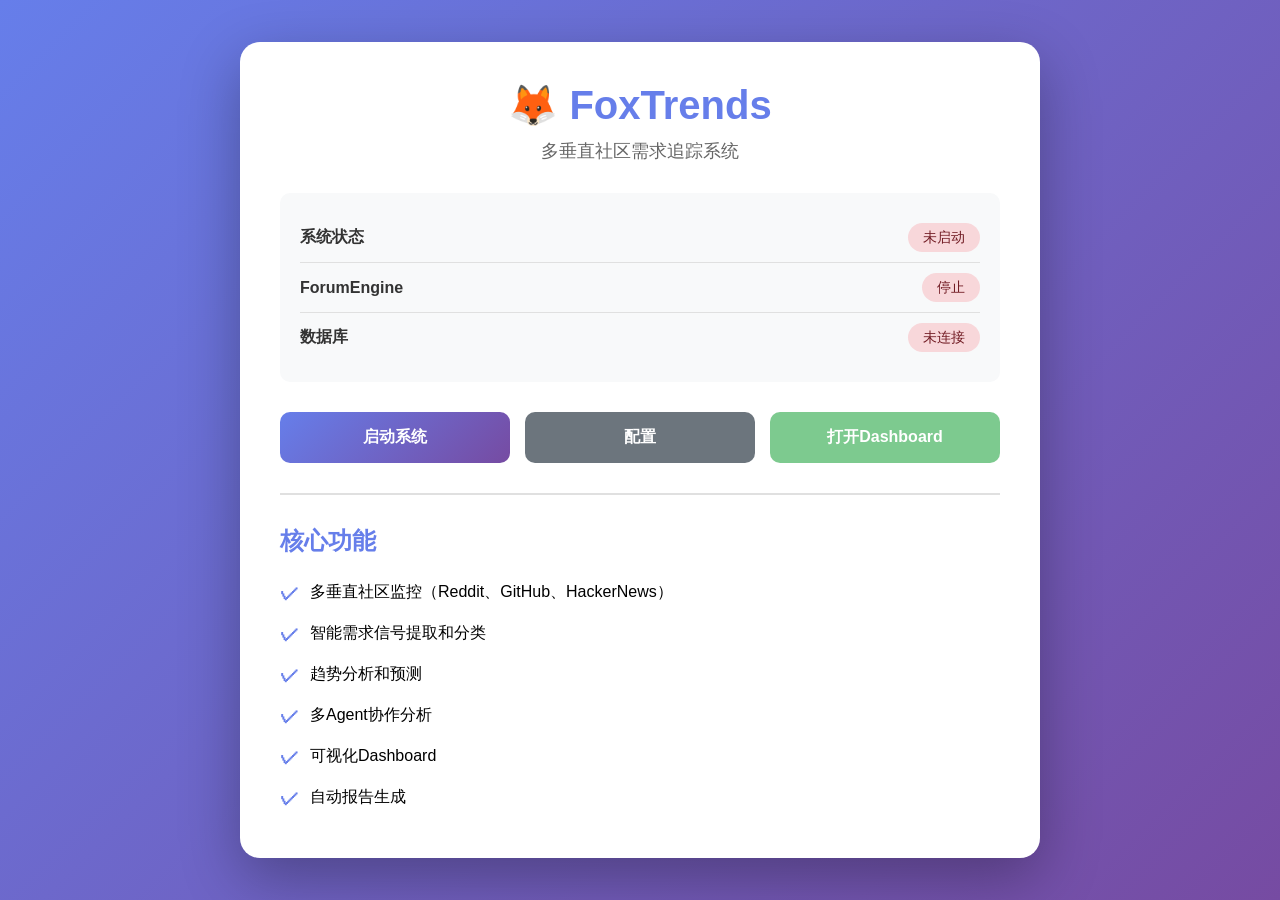
<file: FoxTrends/templates/index.html>
<!DOCTYPE html>
<html lang="zh-CN">
<head>
    <meta charset="UTF-8">
    <meta name="viewport" content="width=device-width, initial-scale=1.0">
    <title>FoxTrends - 多垂直社区需求追踪系统</title>
    <style>
        * {
            margin: 0;
            padding: 0;
            box-sizing: border-box;
        }
        
        body {
            font-family: -apple-system, BlinkMacSystemFont, 'Segoe UI', Roboto, Oxygen, Ubuntu, Cantarell, sans-serif;
            background: linear-gradient(135deg, #667eea 0%, #764ba2 100%);
            min-height: 100vh;
            display: flex;
            justify-content: center;
            align-items: center;
            padding: 20px;
        }
        
        .container {
            background: white;
            border-radius: 20px;
            box-shadow: 0 20px 60px rgba(0, 0, 0, 0.3);
            padding: 40px;
            max-width: 800px;
            width: 100%;
        }
        
        h1 {
            color: #667eea;
            font-size: 2.5em;
            margin-bottom: 10px;
            text-align: center;
        }
        
        .subtitle {
            color: #666;
            text-align: center;
            margin-bottom: 30px;
            font-size: 1.1em;
        }
        
        .status {
            background: #f8f9fa;
            border-radius: 10px;
            padding: 20px;
            margin-bottom: 20px;
        }
        
        .status-item {
            display: flex;
            justify-content: space-between;
            align-items: center;
            padding: 10px 0;
            border-bottom: 1px solid #e0e0e0;
        }
        
        .status-item:last-child {
            border-bottom: none;
        }
        
        .status-label {
            font-weight: 600;
            color: #333;
        }
        
        .status-value {
            padding: 5px 15px;
            border-radius: 20px;
            font-size: 0.9em;
            font-weight: 500;
        }
        
        .status-running {
            background: #d4edda;
            color: #155724;
        }
        
        .status-stopped {
            background: #f8d7da;
            color: #721c24;
        }
        
        .status-starting {
            background: #fff3cd;
            color: #856404;
        }
        
        .button-group {
            display: flex;
            gap: 15px;
            margin-top: 30px;
        }
        
        button {
            flex: 1;
            padding: 15px 30px;
            border: none;
            border-radius: 10px;
            font-size: 1em;
            font-weight: 600;
            cursor: pointer;
            transition: all 0.3s ease;
        }
        
        .btn-primary {
            background: linear-gradient(135deg, #667eea 0%, #764ba2 100%);
            color: white;
        }
        
        .btn-primary:hover {
            transform: translateY(-2px);
            box-shadow: 0 5px 15px rgba(102, 126, 234, 0.4);
        }
        
        .btn-secondary {
            background: #6c757d;
            color: white;
        }
        
        .btn-secondary:hover {
            background: #5a6268;
            transform: translateY(-2px);
        }
        
        .btn-success {
            background: #28a745;
            color: white;
        }
        
        .btn-success:hover {
            background: #218838;
            transform: translateY(-2px);
        }
        
        button:disabled {
            opacity: 0.6;
            cursor: not-allowed;
            transform: none !important;
        }
        
        .message {
            margin-top: 20px;
            padding: 15px;
            border-radius: 10px;
            display: none;
        }
        
        .message.success {
            background: #d4edda;
            color: #155724;
            border: 1px solid #c3e6cb;
        }
        
        .message.error {
            background: #f8d7da;
            color: #721c24;
            border: 1px solid #f5c6cb;
        }
        
        .message.show {
            display: block;
        }
        
        .features {
            margin-top: 30px;
            padding-top: 30px;
            border-top: 2px solid #e0e0e0;
        }
        
        .features h2 {
            color: #667eea;
            font-size: 1.5em;
            margin-bottom: 15px;
        }
        
        .features ul {
            list-style: none;
            padding-left: 0;
        }
        
        .features li {
            padding: 10px 0;
            padding-left: 30px;
            position: relative;
        }
        
        .features li:before {
            content: "✓";
            position: absolute;
            left: 0;
            color: #667eea;
            font-weight: bold;
            font-size: 1.2em;
        }
    </style>
</head>
<body>
    <div class="container">
        <h1>🦊 FoxTrends</h1>
        <p class="subtitle">多垂直社区需求追踪系统</p>
        
        <div class="status">
            <div class="status-item">
                <span class="status-label">系统状态</span>
                <span class="status-value status-stopped" id="system-status">未启动</span>
            </div>
            <div class="status-item">
                <span class="status-label">ForumEngine</span>
                <span class="status-value status-stopped" id="forum-status">停止</span>
            </div>
            <div class="status-item">
                <span class="status-label">数据库</span>
                <span class="status-value status-stopped" id="db-status">未连接</span>
            </div>
        </div>
        
        <div class="button-group">
            <button class="btn-primary" id="start-btn" onclick="startSystem()">启动系统</button>
            <button class="btn-secondary" id="config-btn" onclick="openConfig()">配置</button>
            <button class="btn-success" id="dashboard-btn" onclick="openDashboard()" disabled>打开Dashboard</button>
        </div>
        
        <div class="message" id="message"></div>
        
        <div class="features">
            <h2>核心功能</h2>
            <ul>
                <li>多垂直社区监控（Reddit、GitHub、HackerNews）</li>
                <li>智能需求信号提取和分类</li>
                <li>趋势分析和预测</li>
                <li>多Agent协作分析</li>
                <li>可视化Dashboard</li>
                <li>自动报告生成</li>
            </ul>
        </div>
    </div>
    
    <script src="https://cdn.socket.io/4.5.4/socket.io.min.js"></script>
    <script>
        const socket = io();
        
        socket.on('connect', function() {
            console.log('Connected to server');
            updateStatus();
        });
        
        socket.on('status_update', function(data) {
            console.log('Status update:', data);
            updateStatusDisplay(data);
        });
        
        function updateStatus() {
            fetch('/api/system/status')
                .then(response => response.json())
                .then(data => {
                    if (data.success) {
                        const systemStatus = document.getElementById('system-status');
                        if (data.started) {
                            systemStatus.textContent = '运行中';
                            systemStatus.className = 'status-value status-running';
                            document.getElementById('start-btn').disabled = true;
                            document.getElementById('dashboard-btn').disabled = false;
                        } else if (data.starting) {
                            systemStatus.textContent = '启动中';
                            systemStatus.className = 'status-value status-starting';
                            document.getElementById('start-btn').disabled = true;
                        } else {
                            systemStatus.textContent = '未启动';
                            systemStatus.className = 'status-value status-stopped';
                            document.getElementById('start-btn').disabled = false;
                            document.getElementById('dashboard-btn').disabled = true;
                        }
                        
                        // 更新数据库连接状态
                        const dbStatus = document.getElementById('db-status');
                        if (data.database_connected) {
                            dbStatus.textContent = '已连接';
                            dbStatus.className = 'status-value status-running';
                        } else {
                            dbStatus.textContent = '未连接';
                            dbStatus.className = 'status-value status-stopped';
                        }
                    }
                });
            
            fetch('/api/status')
                .then(response => response.json())
                .then(data => {
                    updateStatusDisplay(data);
                });
        }
        
        function updateStatusDisplay(data) {
            if (data.forum) {
                const forumStatus = document.getElementById('forum-status');
                if (data.forum.status === 'running') {
                    forumStatus.textContent = '运行中';
                    forumStatus.className = 'status-value status-running';
                } else {
                    forumStatus.textContent = '停止';
                    forumStatus.className = 'status-value status-stopped';
                }
            }
        }
        
        function startSystem() {
            showMessage('正在启动系统...', 'success');
            document.getElementById('start-btn').disabled = true;
            
            fetch('/api/system/start', {
                method: 'POST'
            })
            .then(response => response.json())
            .then(data => {
                if (data.success) {
                    showMessage('系统启动成功！', 'success');
                    updateStatus();
                } else {
                    showMessage('系统启动失败: ' + data.message, 'error');
                    document.getElementById('start-btn').disabled = false;
                }
            })
            .catch(error => {
                showMessage('启动请求失败: ' + error, 'error');
                document.getElementById('start-btn').disabled = false;
            });
        }
        
        function openConfig() {
            showMessage('配置功能开发中...', 'success');
        }
        
        function openDashboard() {
            window.location.href = '/dashboard';
        }
        
        function showMessage(text, type) {
            const message = document.getElementById('message');
            message.textContent = text;
            message.className = 'message ' + type + ' show';
            
            setTimeout(() => {
                message.classList.remove('show');
            }, 5000);
        }
        
        // 定期更新状态
        setInterval(updateStatus, 5000);
        
        // 初始加载
        updateStatus();
    </script>
</body>
</html>
</file>
